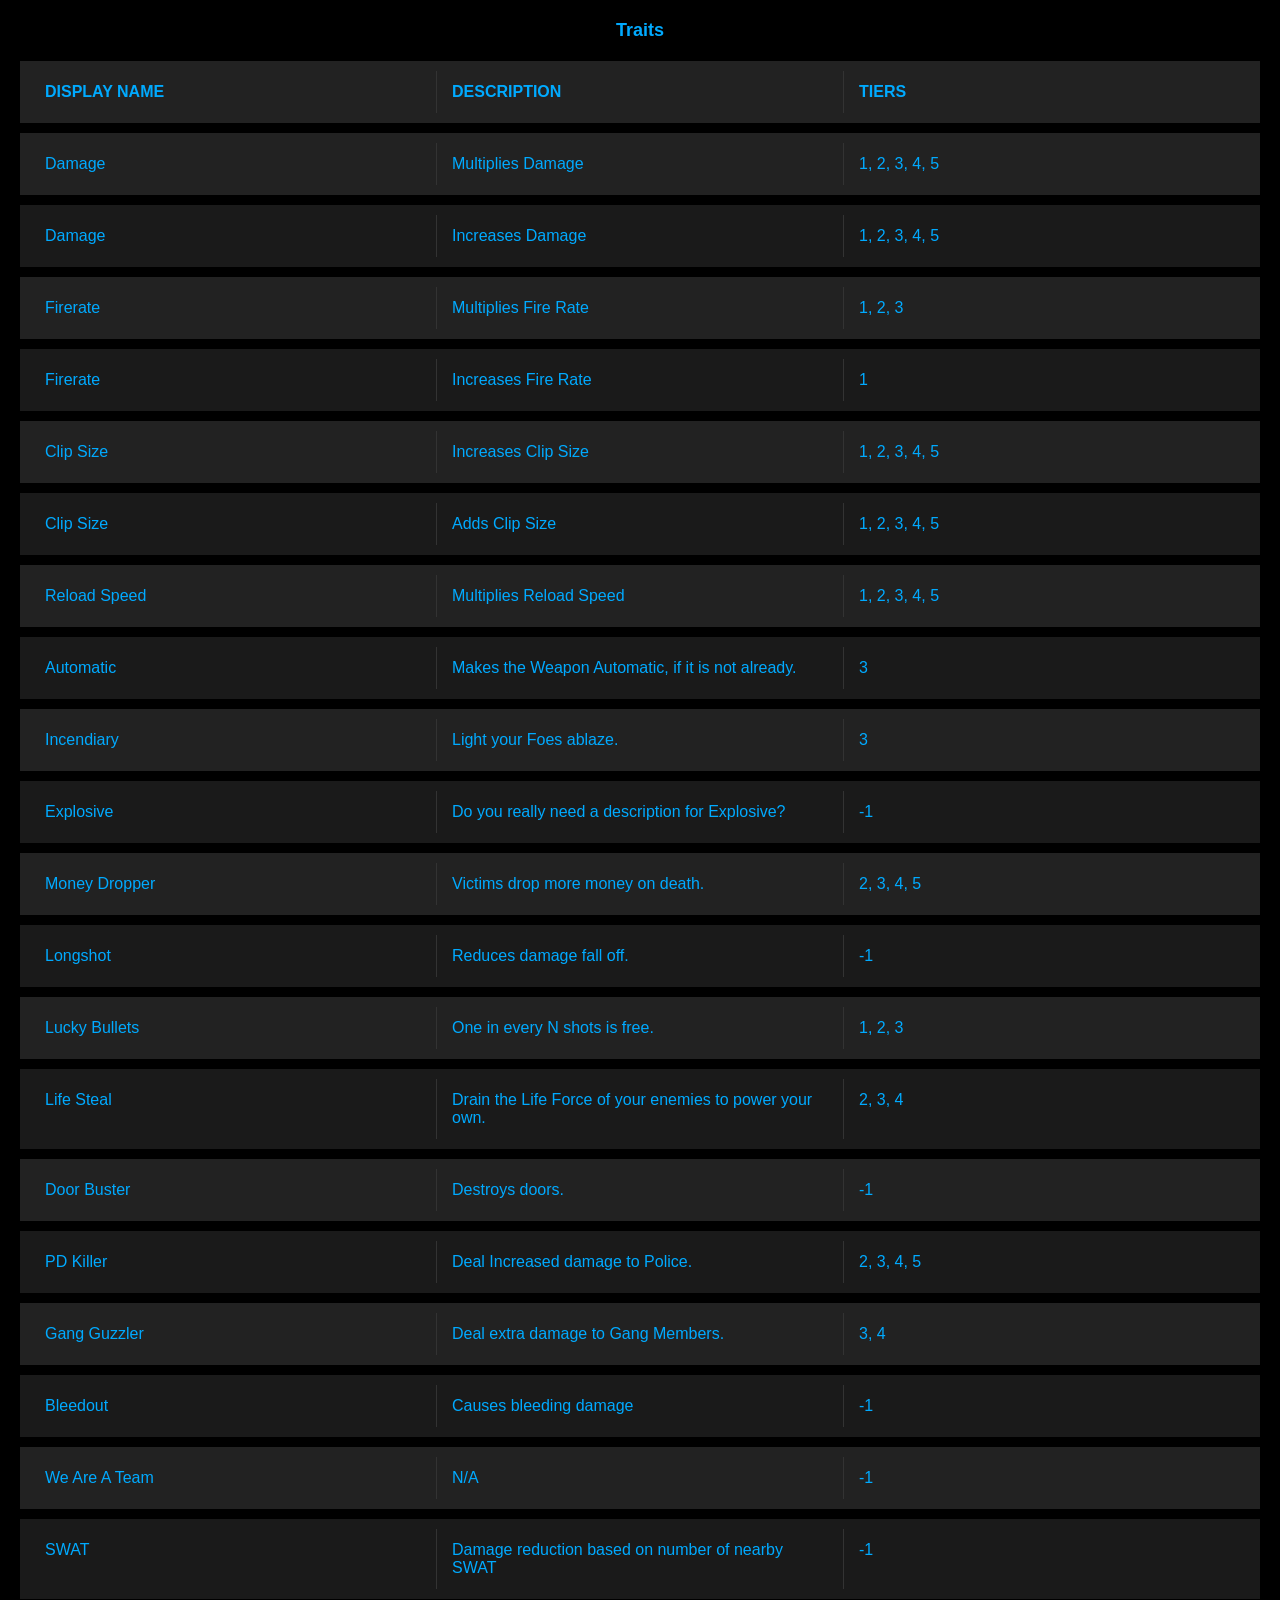
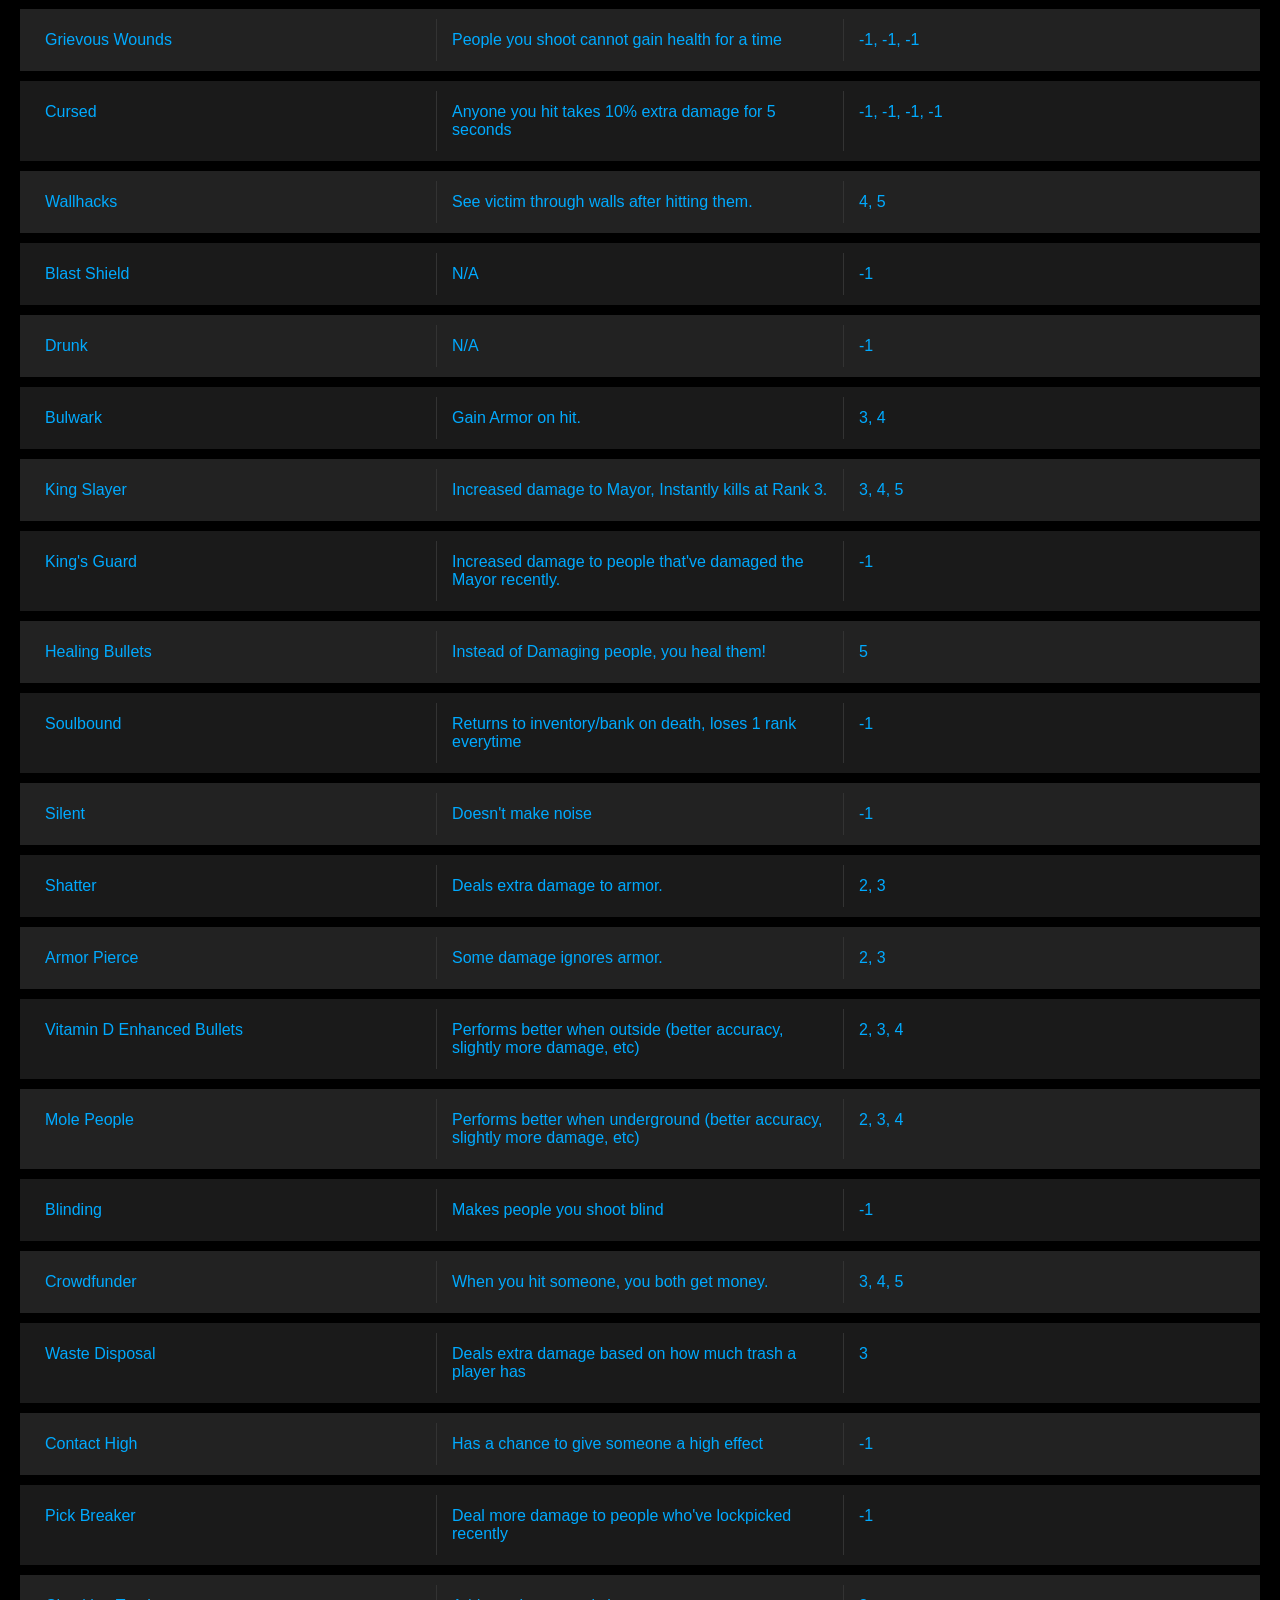
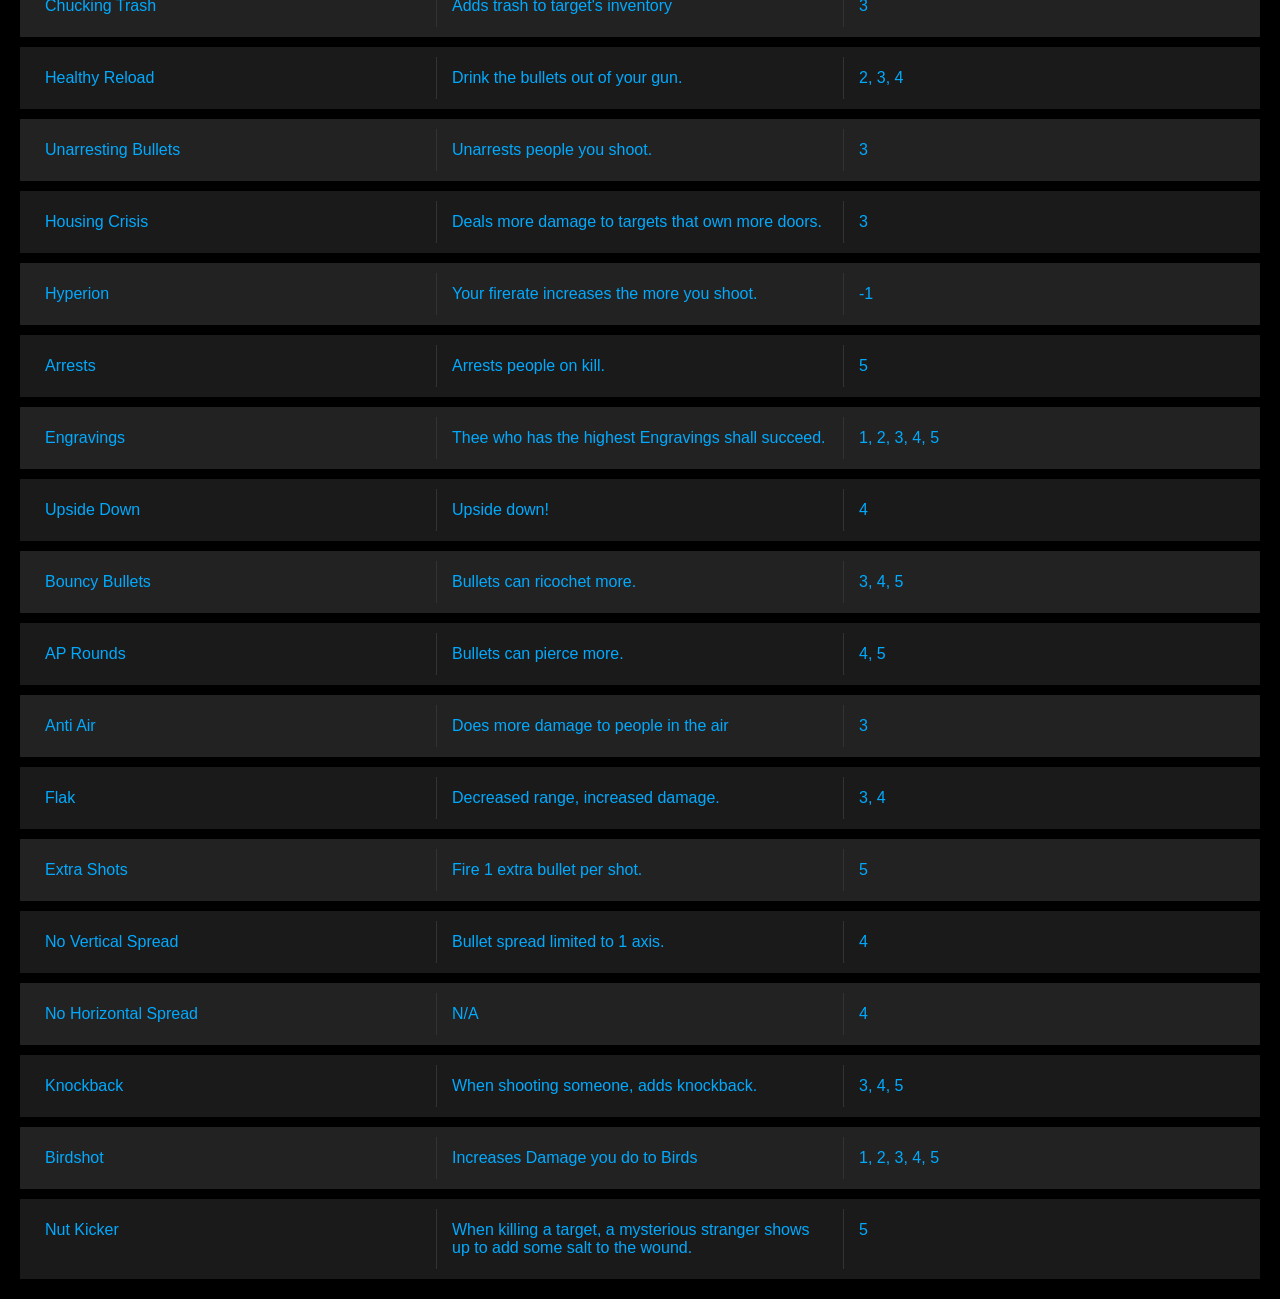
<file: lsdrp/traits/index.html>
<!DOCTYPE html>
<html lang="en">
  <head>
    <meta charset="UTF-8" />
    <meta name="viewport" content="width=device-width, initial-scale=1.0" />
    <title>Traits</title>
    <style>
      body {
        font-family: "Roboto", sans-serif;
        margin: 20px;
        background-color: #000000; /* Black background */
        color: #00aaff; /* Blue text color */
      }
      .container {
        display: flex;
        flex-direction: column;
        gap: 10px;
        margin: 20px 0;
      }
      .header {
        display: flex;
        background-color: #222222; /* Dark background for headers */
        color: #00aaff; /* Blue text color */
        padding: 10px;
        font-weight: bold;
        text-transform: uppercase;
      }
      .header div {
        flex: 1;
        padding: 12px 15px;
        border-right: 1px solid #333; /* Darker border */
      }
      .header div:last-child {
        border-right: none;
      }
      .row {
        display: flex;
        background-color: #1a1a1a; /* Dark grey for even rows */
        color: #00aaff; /* Blue text color */
        padding: 10px;
      }
      .row:nth-child(even) {
        background-color: #222222; /* Darker grey for even rows */
      }
      .row div {
        flex: 1;
        padding: 12px 15px;
        border-right: 1px solid #333; /* Darker border */
      }
      .row div:last-child {
        border-right: none;
      }
      .row:hover {
        background-color: #333333; /* Slightly lighter dark grey for hover */
      }
      .caption {
        text-align: center;
        font-size: 18px;
        font-weight: bold;
        margin: 10px 0;
        color: #00aaff; /* Blue text for caption */
      }
    </style>
  </head>
  <body>
    <div class="caption">Traits</div>
    <div class="container">
      <div class="header">
        <div>Display Name</div>
        <div>Description</div>
        <div>Tiers</div>
      </div>
      <div class="row">
        <div>Damage</div>
        <div>Multiplies Damage</div>
        <div>1, 2, 3, 4, 5</div>
      </div>
      <div class="row">
        <div>Damage</div>
        <div>Increases Damage</div>
        <div>1, 2, 3, 4, 5</div>
      </div>
      <div class="row">
        <div>Firerate</div>
        <div>Multiplies Fire Rate</div>
        <div>1, 2, 3</div>
      </div>
      <div class="row">
        <div>Firerate</div>
        <div>Increases Fire Rate</div>
        <div>1</div>
      </div>
      <div class="row">
        <div>Clip Size</div>
        <div>Increases Clip Size</div>
        <div>1, 2, 3, 4, 5</div>
      </div>
      <div class="row">
        <div>Clip Size</div>
        <div>Adds Clip Size</div>
        <div>1, 2, 3, 4, 5</div>
      </div>
      <div class="row">
        <div>Reload Speed</div>
        <div>Multiplies Reload Speed</div>
        <div>1, 2, 3, 4, 5</div>
      </div>
      <div class="row">
        <div>Automatic</div>
        <div>Makes the Weapon Automatic, if it is not already.</div>
        <div>3</div>
      </div>
      <div class="row">
        <div>Incendiary</div>
        <div>Light your Foes ablaze.</div>
        <div>3</div>
      </div>
      <div class="row">
        <div>Explosive</div>
        <div>Do you really need a description for Explosive?</div>
        <div>-1</div>
      </div>
      <div class="row">
        <div>Money Dropper</div>
        <div>Victims drop more money on death.</div>
        <div>2, 3, 4, 5</div>
      </div>
      <div class="row">
        <div>Longshot</div>
        <div>Reduces damage fall off.</div>
        <div>-1</div>
      </div>
      <div class="row">
        <div>Lucky Bullets</div>
        <div>One in every N shots is free.</div>
        <div>1, 2, 3</div>
      </div>
      <div class="row">
        <div>Life Steal</div>
        <div>Drain the Life Force of your enemies to power your own.</div>
        <div>2, 3, 4</div>
      </div>
      <div class="row">
        <div>Door Buster</div>
        <div>Destroys doors.</div>
        <div>-1</div>
      </div>
      <div class="row">
        <div>PD Killer</div>
        <div>Deal Increased damage to Police.</div>
        <div>2, 3, 4, 5</div>
      </div>
      <div class="row">
        <div>Gang Guzzler</div>
        <div>Deal extra damage to Gang Members.</div>
        <div>3, 4</div>
      </div>
      <div class="row">
        <div>Bleedout</div>
        <div>Causes bleeding damage</div>
        <div>-1</div>
      </div>
      <div class="row">
        <div>We Are A Team</div>
        <div>N/A</div>
        <div>-1</div>
      </div>
      <div class="row">
        <div>SWAT</div>
        <div>Damage reduction based on number of nearby SWAT</div>
        <div>-1</div>
      </div>
      <div class="row">
        <div>Grievous Wounds</div>
        <div>People you shoot cannot gain health for a time</div>
        <div>-1, -1, -1</div>
      </div>
      <div class="row">
        <div>Cursed</div>
        <div>Anyone you hit takes 10% extra damage for 5 seconds</div>
        <div>-1, -1, -1, -1</div>
      </div>
      <div class="row">
        <div>Wallhacks</div>
        <div>See victim through walls after hitting them.</div>
        <div>4, 5</div>
      </div>
      <div class="row">
        <div>Blast Shield</div>
        <div>N/A</div>
        <div>-1</div>
      </div>
      <div class="row">
        <div>Drunk</div>
        <div>N/A</div>
        <div>-1</div>
      </div>
      <div class="row">
        <div>Bulwark</div>
        <div>Gain Armor on hit.</div>
        <div>3, 4</div>
      </div>
      <div class="row">
        <div>King Slayer</div>
        <div>Increased damage to Mayor, Instantly kills at Rank 3.</div>
        <div>3, 4, 5</div>
      </div>
      <div class="row">
        <div>King's Guard</div>
        <div>
          Increased damage to people that've damaged the Mayor recently.
        </div>
        <div>-1</div>
      </div>
      <div class="row">
        <div>Healing Bullets</div>
        <div>Instead of Damaging people, you heal them!</div>
        <div>5</div>
      </div>
      <div class="row">
        <div>Soulbound</div>
        <div>Returns to inventory/bank on death, loses 1 rank everytime</div>
        <div>-1</div>
      </div>
      <div class="row">
        <div>Silent</div>
        <div>Doesn't make noise</div>
        <div>-1</div>
      </div>
      <div class="row">
        <div>Shatter</div>
        <div>Deals extra damage to armor.</div>
        <div>2, 3</div>
      </div>
      <div class="row">
        <div>Armor Pierce</div>
        <div>Some damage ignores armor.</div>
        <div>2, 3</div>
      </div>
      <div class="row">
        <div>Vitamin D Enhanced Bullets</div>
        <div>
          Performs better when outside (better accuracy, slightly more damage,
          etc)
        </div>
        <div>2, 3, 4</div>
      </div>
      <div class="row">
        <div>Mole People</div>
        <div>
          Performs better when underground (better accuracy, slightly more
          damage, etc)
        </div>
        <div>2, 3, 4</div>
      </div>
      <div class="row">
        <div>Blinding</div>
        <div>Makes people you shoot blind</div>
        <div>-1</div>
      </div>
      <div class="row">
        <div>Crowdfunder</div>
        <div>When you hit someone, you both get money.</div>
        <div>3, 4, 5</div>
      </div>
      <div class="row">
        <div>Waste Disposal</div>
        <div>Deals extra damage based on how much trash a player has</div>
        <div>3</div>
      </div>
      <div class="row">
        <div>Contact High</div>
        <div>Has a chance to give someone a high effect</div>
        <div>-1</div>
      </div>
      <div class="row">
        <div>Pick Breaker</div>
        <div>Deal more damage to people who've lockpicked recently</div>
        <div>-1</div>
      </div>
      <div class="row">
        <div>Chucking Trash</div>
        <div>Adds trash to target's inventory</div>
        <div>3</div>
      </div>
      <div class="row">
        <div>Healthy Reload</div>
        <div>Drink the bullets out of your gun.</div>
        <div>2, 3, 4</div>
      </div>
      <div class="row">
        <div>Unarresting Bullets</div>
        <div>Unarrests people you shoot.</div>
        <div>3</div>
      </div>
      <div class="row">
        <div>Housing Crisis</div>
        <div>Deals more damage to targets that own more doors.</div>
        <div>3</div>
      </div>
      <div class="row">
        <div>Hyperion</div>
        <div>Your firerate increases the more you shoot.</div>
        <div>-1</div>
      </div>
      <div class="row">
        <div>Arrests</div>
        <div>Arrests people on kill.</div>
        <div>5</div>
      </div>
      <div class="row">
        <div>Engravings</div>
        <div>Thee who has the highest Engravings shall succeed.</div>
        <div>1, 2, 3, 4, 5</div>
      </div>
      <div class="row">
        <div>Upside Down</div>
        <div>Upside down!</div>
        <div>4</div>
      </div>
      <div class="row">
        <div>Bouncy Bullets</div>
        <div>Bullets can ricochet more.</div>
        <div>3, 4, 5</div>
      </div>
      <div class="row">
        <div>AP Rounds</div>
        <div>Bullets can pierce more.</div>
        <div>4, 5</div>
      </div>
      <div class="row">
        <div>Anti Air</div>
        <div>Does more damage to people in the air</div>
        <div>3</div>
      </div>
      <div class="row">
        <div>Flak</div>
        <div>Decreased range, increased damage.</div>
        <div>3, 4</div>
      </div>
      <div class="row">
        <div>Extra Shots</div>
        <div>Fire 1 extra bullet per shot.</div>
        <div>5</div>
      </div>
      <div class="row">
        <div>No Vertical Spread</div>
        <div>Bullet spread limited to 1 axis.</div>
        <div>4</div>
      </div>
      <div class="row">
        <div>No Horizontal Spread</div>
        <div>N/A</div>
        <div>4</div>
      </div>
      <div class="row">
        <div>Knockback</div>
        <div>When shooting someone, adds knockback.</div>
        <div>3, 4, 5</div>
      </div>
      <div class="row">
        <div>Birdshot</div>
        <div>Increases Damage you do to Birds</div>
        <div>1, 2, 3, 4, 5</div>
      </div>
      <div class="row">
        <div>Nut Kicker</div>
        <div>
          When killing a target, a mysterious stranger shows up to add some salt
          to the wound.
        </div>
        <div>5</div>
      </div>
    </div>
  </body>
</html>
</file>
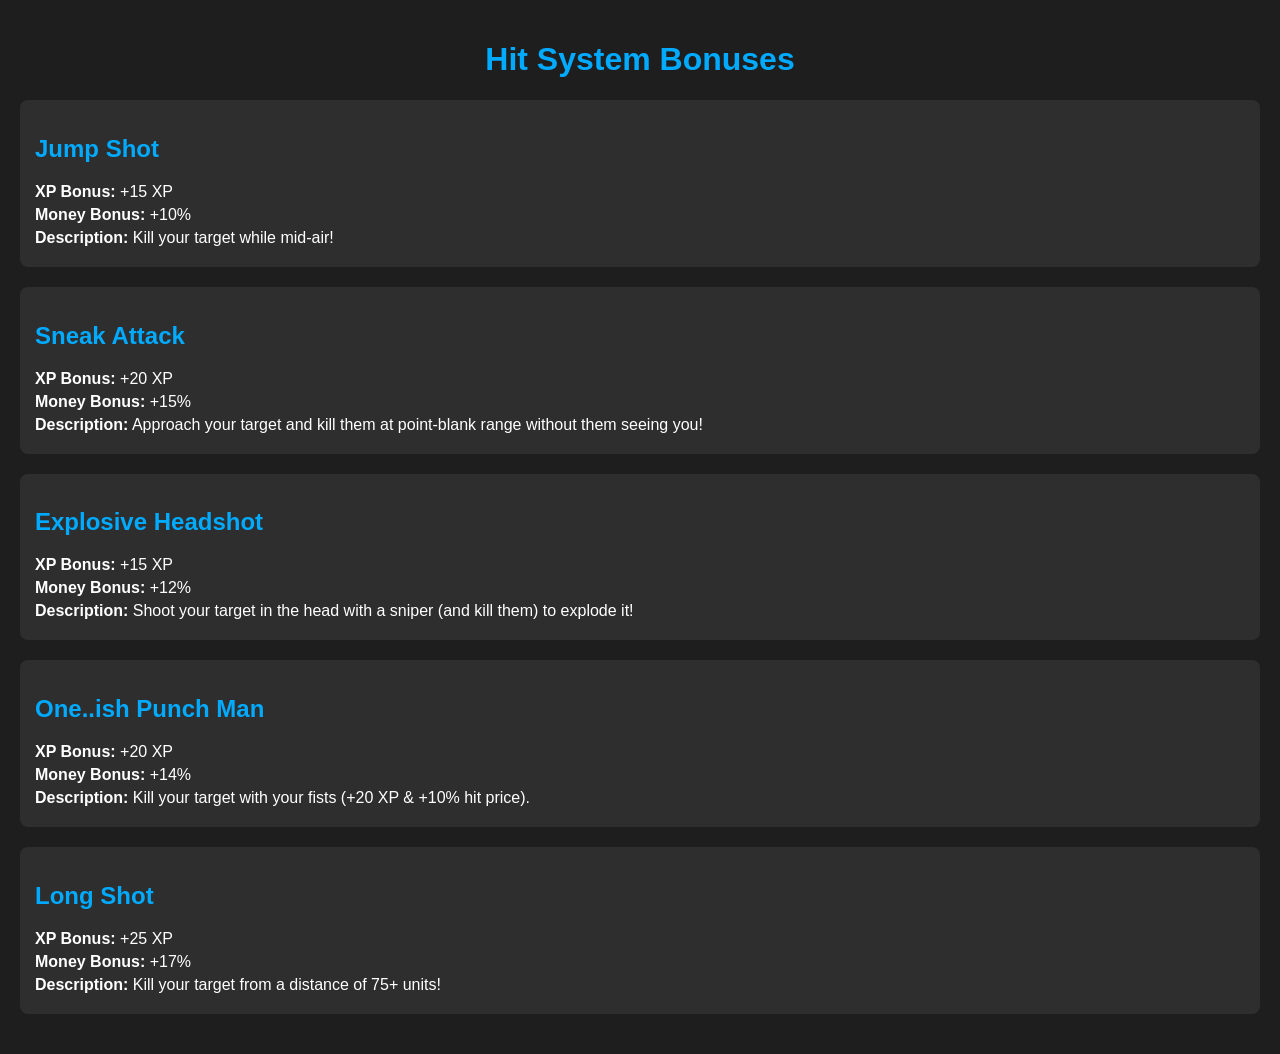
<file: lsdrp/hits/bonuses/index.html>
<!DOCTYPE html>
<html lang="en">
  <head>
    <meta charset="UTF-8" />
    <meta name="viewport" content="width=device-width, initial-scale=1.0" />
    <title>Hit System Bonuses</title>
    <link rel="stylesheet" href="styles.css" />
  </head>
  <body>
    <h1>Hit System Bonuses</h1>

    <div class="bonus">
      <h2>Jump Shot</h2>
      <p><span>XP Bonus:</span> +15 XP</p>
      <p><span>Money Bonus:</span> +10%</p>
      <p><span>Description:</span> Kill your target while mid-air!</p>
    </div>

    <div class="bonus">
      <h2>Sneak Attack</h2>
      <p><span>XP Bonus:</span> +20 XP</p>
      <p><span>Money Bonus:</span> +15%</p>
      <p>
        <span>Description:</span> Approach your target and kill them at
        point-blank range without them seeing you!
      </p>
    </div>

    <div class="bonus">
      <h2>Explosive Headshot</h2>
      <p><span>XP Bonus:</span> +15 XP</p>
      <p><span>Money Bonus:</span> +12%</p>
      <p>
        <span>Description:</span> Shoot your target in the head with a sniper
        (and kill them) to explode it!
      </p>
    </div>

    <div class="bonus">
      <h2>One..ish Punch Man</h2>
      <p><span>XP Bonus:</span> +20 XP</p>
      <p><span>Money Bonus:</span> +14%</p>
      <p>
        <span>Description:</span> Kill your target with your fists (+20 XP &
        +10% hit price).
      </p>
    </div>

    <div class="bonus">
      <h2>Long Shot</h2>
      <p><span>XP Bonus:</span> +25 XP</p>
      <p><span>Money Bonus:</span> +17%</p>
      <p>
        <span>Description:</span> Kill your target from a distance of 75+ units!
      </p>
    </div>
  </body>
</html>
</file>
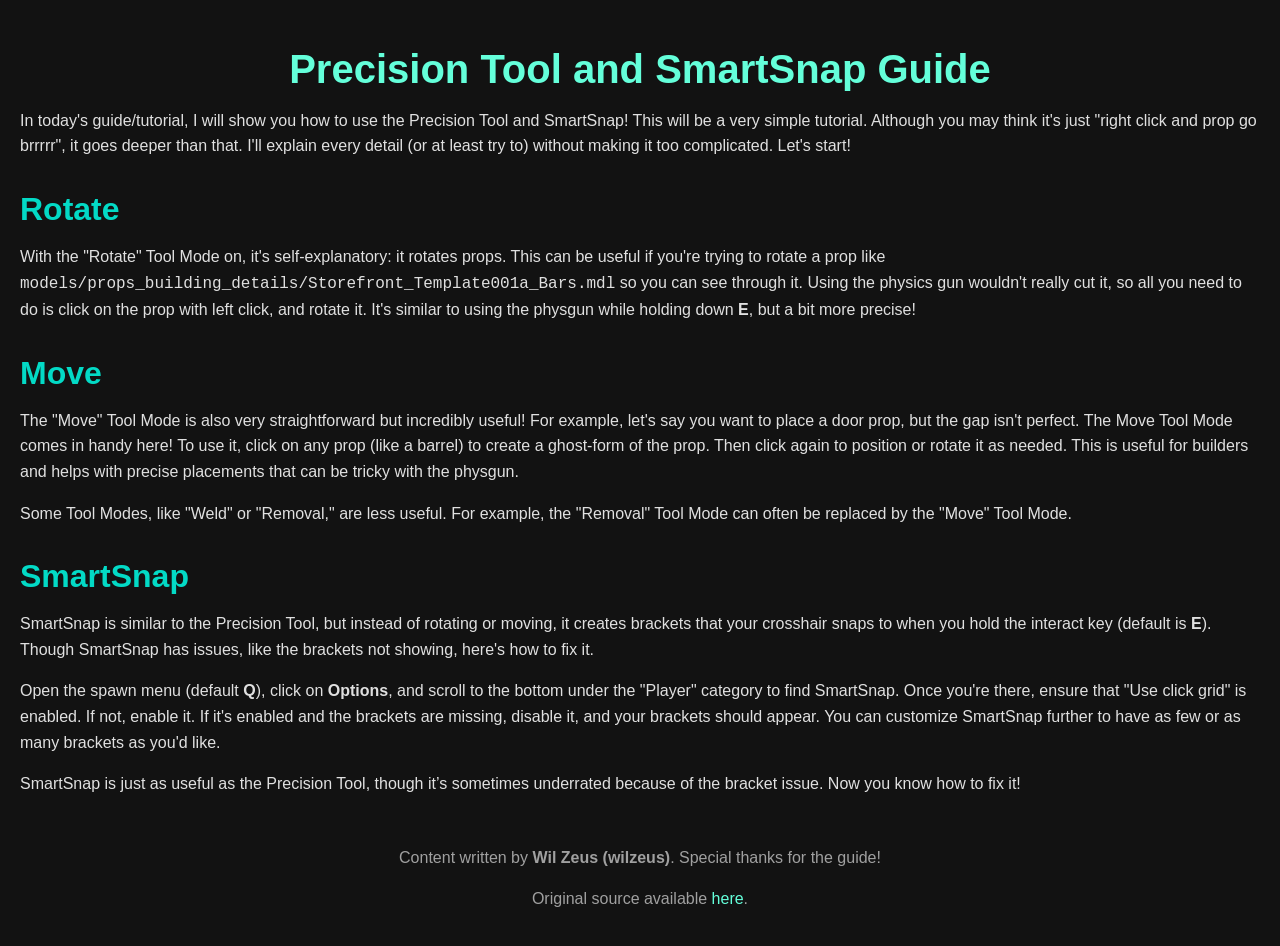
<file: lsdrp/tutorials/precision.html>
<!DOCTYPE html>
<html lang="en">
  <head>
    <meta charset="UTF-8" />
    <meta name="viewport" content="width=device-width, initial-scale=1.0" />
    <meta http-equiv="X-UA-Compatible" content="ie=edge" />
    <title>Precision Tool and SmartSnap Guide</title>
    <style>
      body {
        font-family: "Roboto", sans-serif;
        background-color: #121212;
        color: #e0e0e0;
        margin: 0;
        padding: 20px;
      }

      h1 {
        font-size: 2.5rem;
        color: #64ffda;
        margin-bottom: 1rem;
        text-align: center;
      }

      h2 {
        font-size: 2rem;
        color: #03dac6;
        margin-top: 2rem;
        margin-bottom: 1rem;
      }

      p {
        font-size: 1rem;
        line-height: 1.6;
        margin-bottom: 1rem;
      }

      ul {
        list-style-type: square;
        padding-left: 20px;
      }

      li {
        margin-bottom: 0.5rem;
      }

      a {
        color: #64ffda;
        text-decoration: none;
      }

      a:hover {
        text-decoration: underline;
      }

      .credit {
        font-size: 0.9rem;
        color: #a0a0a0;
        margin-top: 3rem;
        text-align: center;
      }

      .credit a {
        color: #64ffda;
        text-decoration: none;
      }
    </style>
  </head>
  <body>
    <h1>Precision Tool and SmartSnap Guide</h1>

    <p>
      In today's guide/tutorial, I will show you how to use the Precision Tool
      and SmartSnap! This will be a very simple tutorial. Although you may think
      it's just "right click and prop go brrrrr", it goes deeper than that. I'll
      explain every detail (or at least try to) without making it too
      complicated. Let's start!
    </p>

    <h2>Rotate</h2>

    <p>
      With the "Rotate" Tool Mode on, it's self-explanatory: it rotates props.
      This can be useful if you're trying to rotate a prop like
      <code
        >models/props_building_details/Storefront_Template001a_Bars.mdl</code
      >
      so you can see through it. Using the physics gun wouldn't really cut it,
      so all you need to do is click on the prop with left click, and rotate it.
      It's similar to using the physgun while holding down <strong>E</strong>,
      but a bit more precise!
    </p>

    <h2>Move</h2>

    <p>
      The "Move" Tool Mode is also very straightforward but incredibly useful!
      For example, let's say you want to place a door prop, but the gap isn't
      perfect. The Move Tool Mode comes in handy here! To use it, click on any
      prop (like a barrel) to create a ghost-form of the prop. Then click again
      to position or rotate it as needed. This is useful for builders and helps
      with precise placements that can be tricky with the physgun.
    </p>

    <p>
      Some Tool Modes, like "Weld" or "Removal," are less useful. For example,
      the "Removal" Tool Mode can often be replaced by the "Move" Tool Mode.
    </p>

    <h2>SmartSnap</h2>

    <p>
      SmartSnap is similar to the Precision Tool, but instead of rotating or
      moving, it creates brackets that your crosshair snaps to when you hold the
      interact key (default is <strong>E</strong>). Though SmartSnap has issues,
      like the brackets not showing, here's how to fix it.
    </p>

    <p>
      Open the spawn menu (default <strong>Q</strong>), click on
      <strong>Options</strong>, and scroll to the bottom under the "Player"
      category to find SmartSnap. Once you're there, ensure that "Use click
      grid" is enabled. If not, enable it. If it's enabled and the brackets are
      missing, disable it, and your brackets should appear. You can customize
      SmartSnap further to have as few or as many brackets as you'd like.
    </p>

    <p>
      SmartSnap is just as useful as the Precision Tool, though it’s sometimes
      underrated because of the bracket issue. Now you know how to fix it!
    </p>

    <div class="credit">
      <p>
        Content written by <strong>Wil Zeus (wilzeus)</strong>. Special thanks
        for the guide!
      </p>
      <p>
        Original source available
        <a
          href="https://discord.com/channels/1181697872304013323/1292551861609435176"
          >here</a
        >.
      </p>
    </div>
  </body>
</html>
</file>
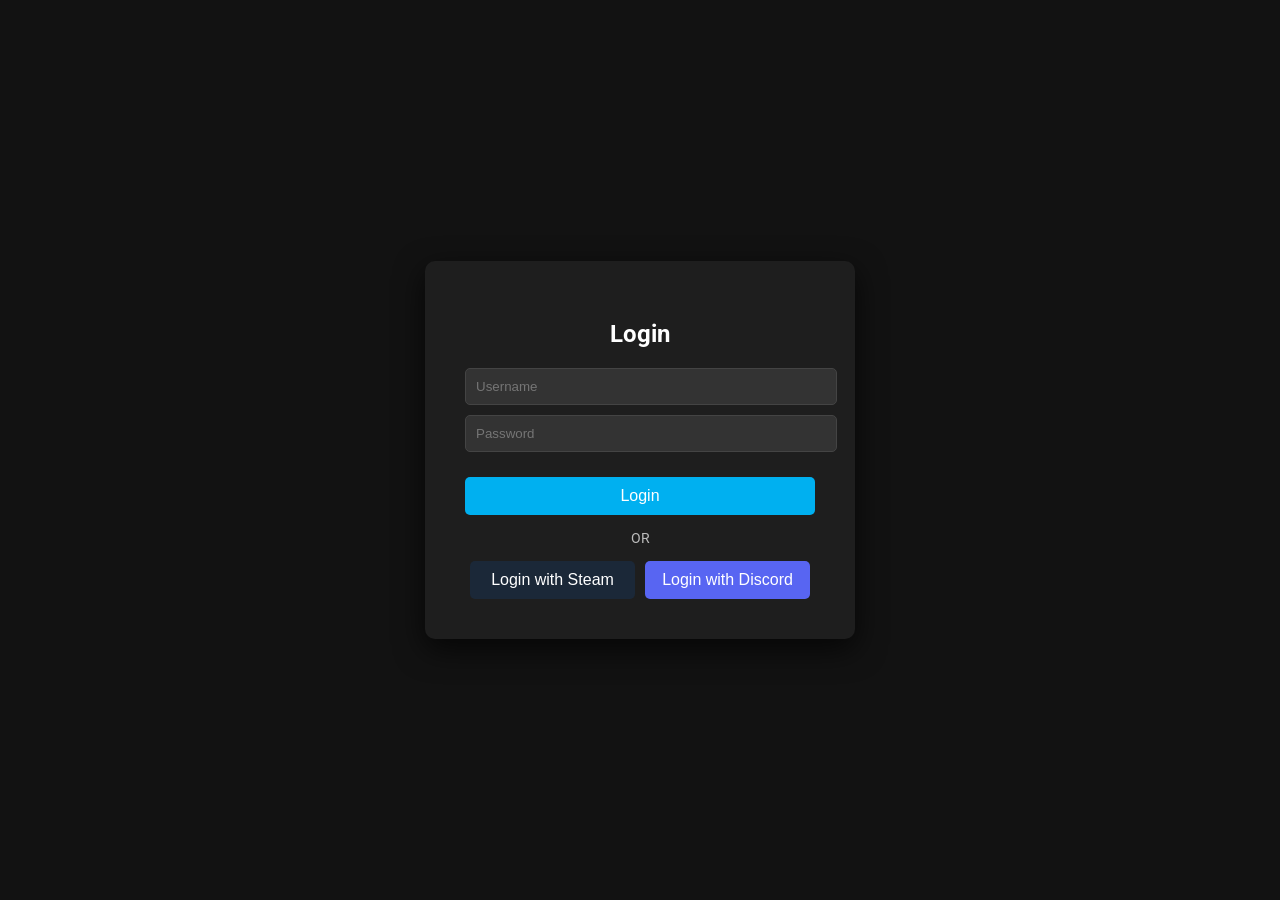
<file: random/login/login.html>
<!DOCTYPE html>
<html lang="en">
  <head>
    <meta charset="UTF-8" />
    <meta name="viewport" content="width=device-width, initial-scale=1.0" />
    <title>Login Screen</title>
    <link rel="stylesheet" href="styles.css" />
  </head>
  <body>
    <script src="script.js"></script>
    <div class="login-container">
      <h2>Login</h2>
      <div class="input-group">
        <input type="text" placeholder="Username" />
        <input type="password" placeholder="Password" />
      </div>
      <button class="login-btn">Login</button>
      <div class="or">OR</div>
      <div class="social-login">
        <button class="social-btn steam-btn">Login with Steam</button>
        <button class="social-btn discord-btn">Login with Discord</button>
      </div>
    </div>
  </body>
</html>
</file>
<file: lsdrp/hits/bonuses/styles.css>
body {
  font-family: "Roboto", sans-serif;
  background-color: #1e1e1e;
  color: #ffffff;
  margin: 0;
  padding: 20px;
}
h1 {
  color: #00aaff;
  text-align: center;
}
.bonus {
  background-color: #2e2e2e;
  padding: 15px;
  margin-bottom: 20px;
  border-radius: 8px;
}
.bonus h2 {
  color: #00aaff;
}
.bonus p {
  margin: 5px 0;
}
.bonus p span {
  font-weight: bold;
}
</file>
<file: random/login/styles.css>
@import url("https://fonts.googleapis.com/css2?family=Roboto:wght@300&display=swap");

body {
  font-family: "Roboto", sans-serif;
  margin: 0;
  padding: 0;
  background-color: #121212; /* Dark background */
  display: flex;
  justify-content: center;
  align-items: center;
  height: 100vh;
  color: white; /* Light text */
}

.login-container {
  background-color: #1e1e1e; /* Dark grey background for the container */
  border-radius: 10px;
  padding: 40px;
  box-shadow: 0 10px 30px rgba(0, 0, 0, 0.7);
  text-align: center;
  width: 350px;
}

h2 {
  margin-bottom: 20px;
}

.input-group {
  margin-bottom: 15px;
}

input[type="text"],
input[type="password"] {
  width: 350px;
  padding: 10px;
  border-radius: 5px;
  border: 1px solid #444; /* Dark border for input fields */
  background-color: #333; /* Darker input field background */
  color: white;
  margin-bottom: 10px;
}

.login-btn {
  width: 100%;
  padding: 10px;
  background-color: #00b0f0;
  border: none;
  border-radius: 5px;
  color: white;
  font-size: 16px;
  cursor: pointer;
}

.login-btn:hover {
  background-color: #007bba;
}

.or {
  color: #bbb;
  margin: 15px 0;
  font-size: 14px;
}

.social-login {
  display: flex;
  justify-content: space-between;
}

.social-btn {
  flex: 1;
  margin: 0 5px;
  padding: 10px;
  border-radius: 5px;
  border: none;
  cursor: pointer;
  font-size: 16px;
  color: white;
}

.steam-btn {
  background-color: #1b2838;
}

.discord-btn {
  background-color: #5865f2;
}

.social-btn:hover {
  opacity: 0.8;
}
</file>
